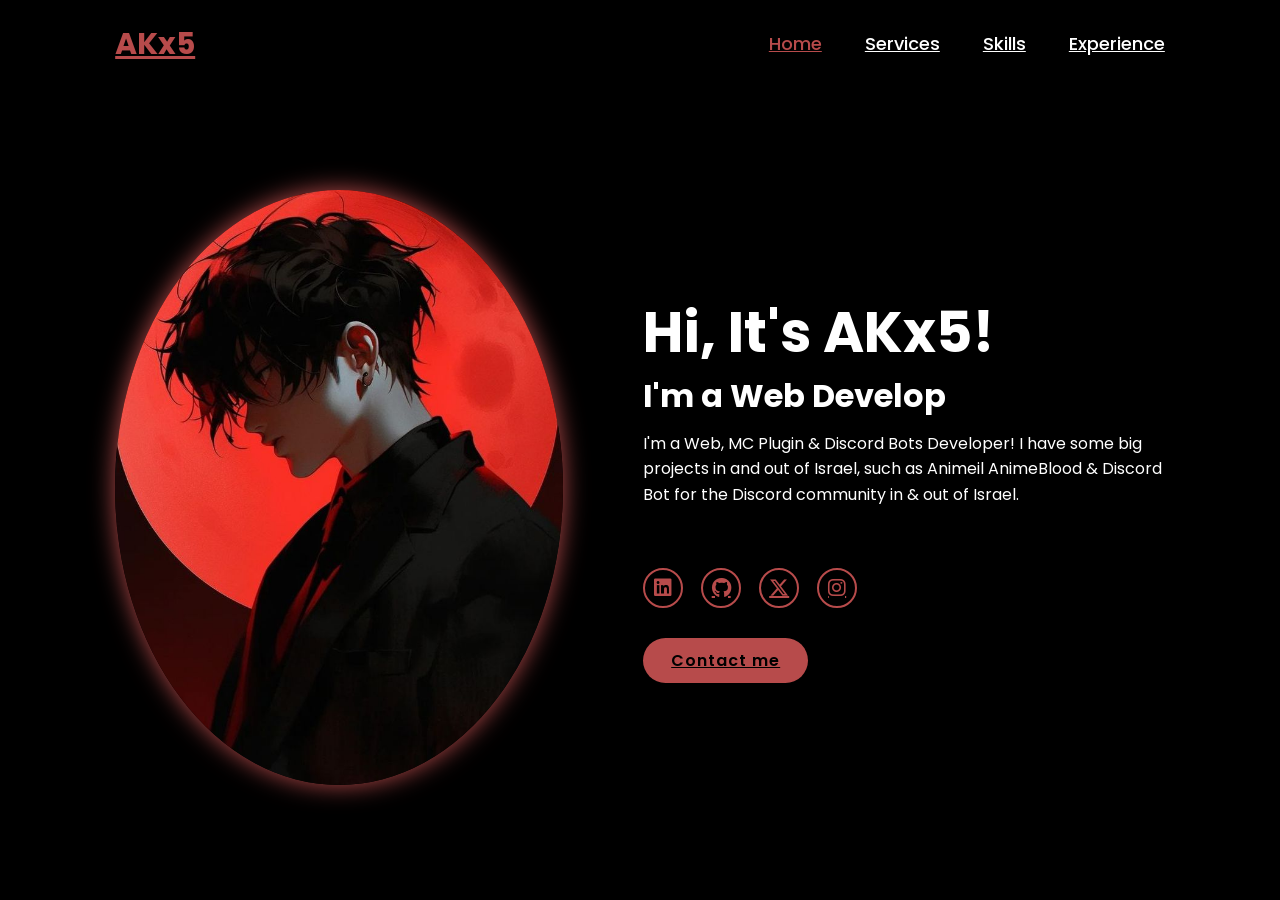
<file: index.html>
<!DOCTYPE html>
<html lang="en">
<head>
    <meta charset="UTF-8">
    <meta name="viewport" content="width=device-width, initial-scale=1.0">
    <link rel="stylesheet" href="https://cdnjs.cloudflare.com/ajax/libs/font-awesome/6.5.2/css/all.min.css">
    <link rel="stylesheet" href="style.css">
    <title>AKx5 Portfolio</title>
</head>
<body>
    <header>
        <a href="index.html" class="logo">AKx5</a>
        <nav>
            <a href="index.html" class="active">Home</a>
            <a href="services.html">Services</a>
            <a href="skills.html">Skills</a>
            <a href="experience.html">Experience</a>
        </nav>
    </header>

    <section id="home" class="home">
        <div class="home-img">
            <img src="main.jpg" alt="AKx5 Profile Picture">
        </div>
        <div class="home-content">
            <h1>Hi, It's <span>AKx5!</span></h1>
            <h3 class="typing-text">I'm a <span></span></h3>
            <p>I'm a Web, MC Plugin & Discord Bots Developer! I have some big projects in and out of Israel, such as Animeil AnimeBlood & Discord Bot for the Discord community in & out of Israel.</p>
            <div class="social-icons">
                <a href="#"><i class="fa-brands fa-linkedin"></i></a>
                <a href="https://github.com/AKx5x/AKx5x/blob/main/AboutMe.md"><i class="fa-brands fa-github"></i></a>
                <a href="#"><i class="fa-brands fa-x-twitter"></i></a>
                <a href="#"><i class="fa-brands fa-instagram"></i></a>
            </div>
            <a href="https://discord.com/users/795555714797273098" class="btn">Contact me</a>
        </div>
    </section>

    <script src="script.js"></script>
</body>
</html>
</file>
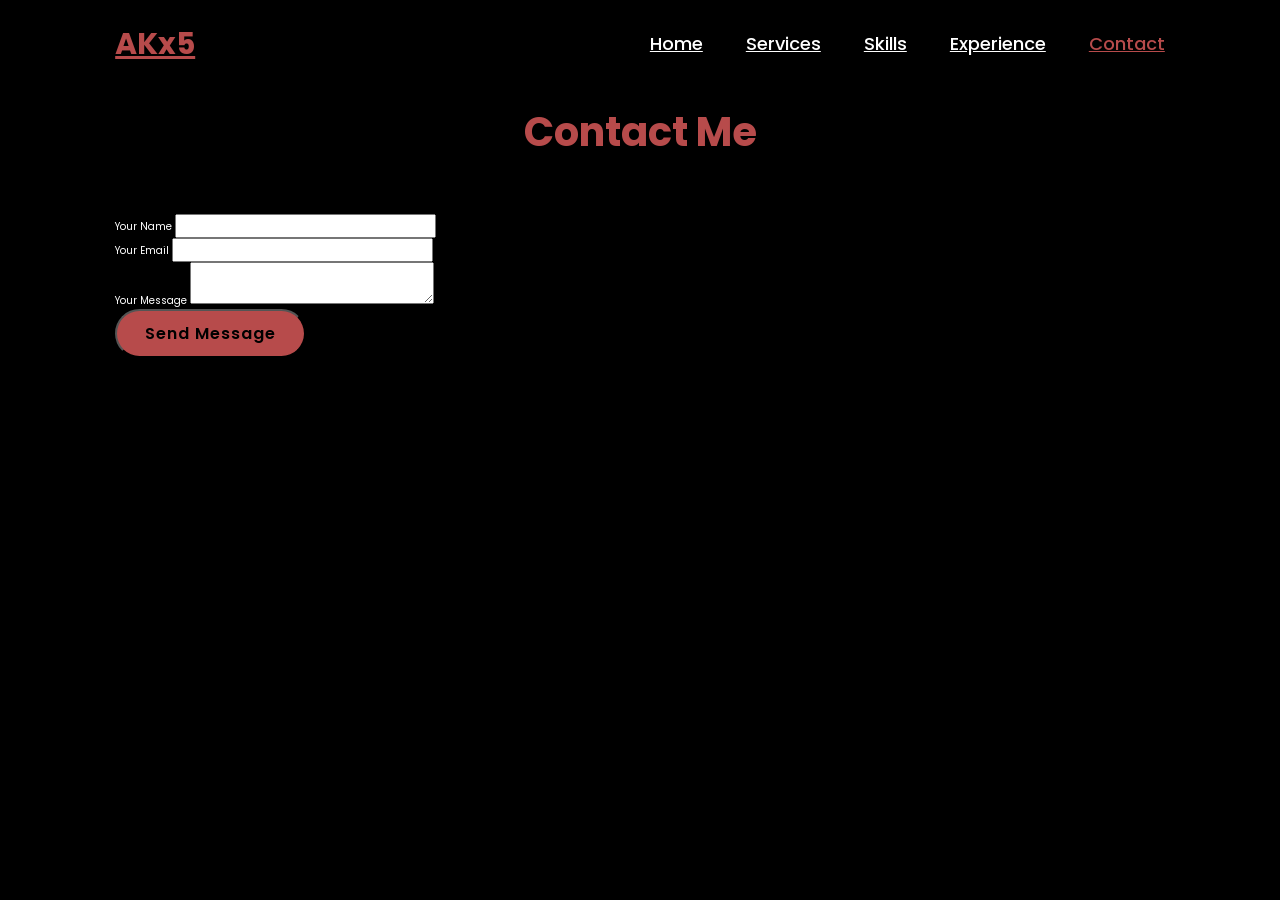
<file: contact.html>
<!DOCTYPE html>
<html lang="en">
<head>
    <meta charset="UTF-8">
    <meta name="viewport" content="width=device-width, initial-scale=1.0">
    <link rel="stylesheet" href="https://cdnjs.cloudflare.com/ajax/libs/font-awesome/6.5.2/css/all.min.css">
    <link rel="stylesheet" href="style.css">
    <title>Contact AKx5</title>
</head>
<body>
    <header>
        <a href="index.html" class="logo">AKx5</a>
        <nav>
            <a href="index.html">Home</a>
            <a href="services.html">Services</a>
            <a href="skills.html">Skills</a>
            <a href="experience.html">Experience</a>
            <a href="contact.html" class="active">Contact</a>
        </nav>
    </header>

    <section id="contact" class="contact">
        <h2 class="section-title">Contact Me</h2>
        <form action="mailto:your-email@example.com" method="post" enctype="text/plain">
            <div class="form-group">
                <label for="name">Your Name</label>
                <input type="text" id="name" name="name" required>
            </div>
            <div class="form-group">
                <label for="email">Your Email</label>
                <input type="email" id="email" name="email" required>
            </div>
            <div class="form-group">
                <label for="message">Your Message</label>
                <textarea id="message" name="message" required></textarea>
            </div>
            <button type="submit" class="btn">Send Message</button>
        </form>
    </section>
</body>
</html>
</file>
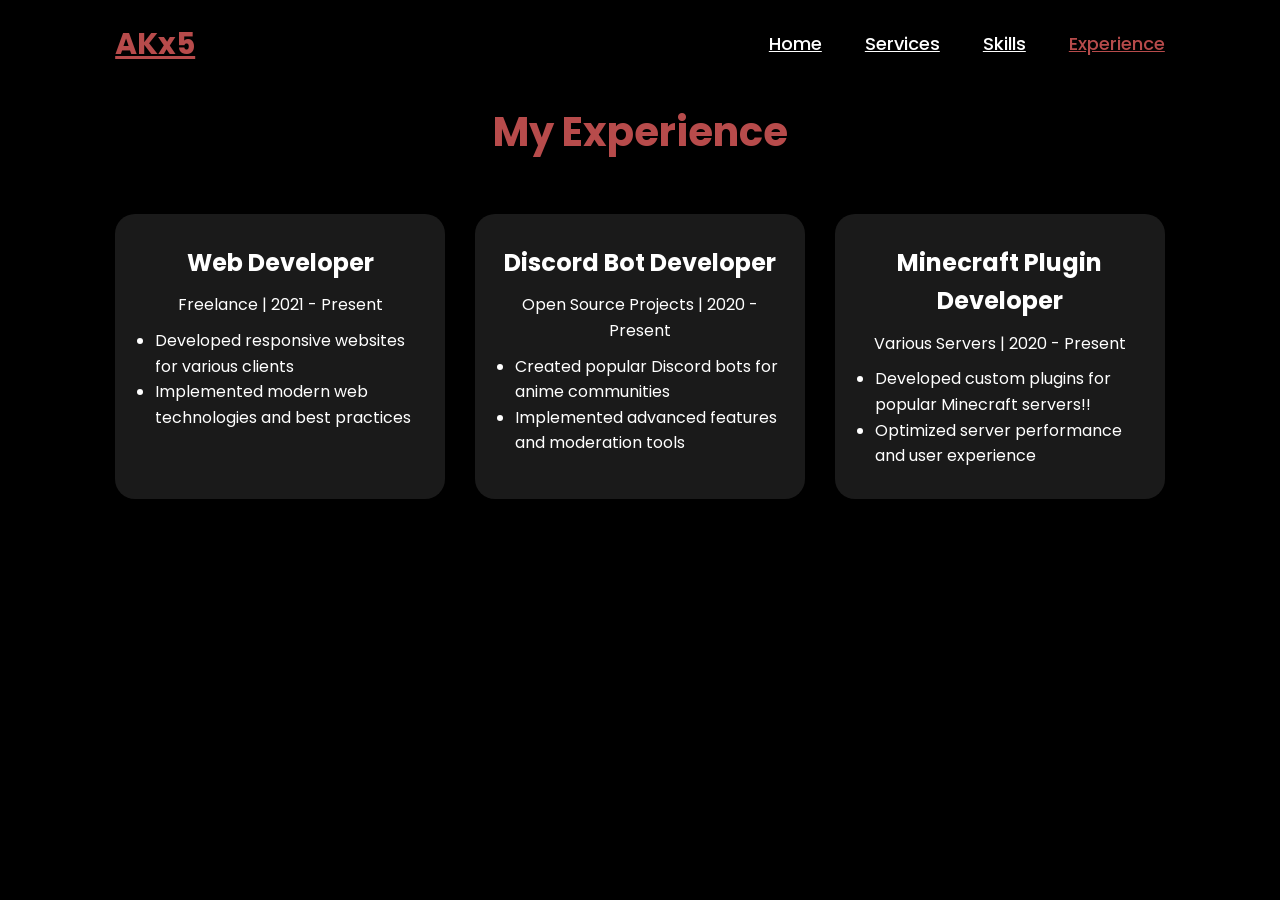
<file: experience.html>
<!DOCTYPE html>
<html lang="en">
<head>
    <meta charset="UTF-8">
    <meta name="viewport" content="width=device-width, initial-scale=1.0">
    <link rel="stylesheet" href="https://cdnjs.cloudflare.com/ajax/libs/font-awesome/6.5.2/css/all.min.css">
    <link rel="stylesheet" href="style.css">
    <title>Experience - AKx5 Portfolio</title>
</head>
<body>
    <header>
        <a href="index.html" class="logo">AKx5</a>
        <nav>
            <a href="index.html">Home</a>
            <a href="services.html">Services</a>
            <a href="skills.html">Skills</a>
            <a href="experience.html" class="active">Experience</a>
        </nav>
    </header>

    <section id="experience" class="experience">
        <h2 class="section-title">My Experience</h2>
        <div class="experience-container">
            <div class="experience-box">
                <h3>Web Developer</h3>
                <p>Freelance | 2021 - Present</p>
                <ul class="dropdown">
                    <li>Developed responsive websites for various clients</li>
                    <li>Implemented modern web technologies and best practices</li>
                </ul>
            </div>
            <div class="experience-box">
                <h3>Discord Bot Developer</h3>
                <p>Open Source Projects | 2020 - Present</p>
                <ul class="dropdown">
                    <li>Created popular Discord bots for anime communities</li>
                    <li>Implemented advanced features and moderation tools</li>
                </ul>
            </div>
            <div class="experience-box">
                <h3>Minecraft Plugin Developer</h3>
                <p>Various Servers | 2020 - Present</p>
                <ul class="dropdown">
                    <li>Developed custom plugins for popular Minecraft servers!! </li>
                    <li>Optimized server performance and user experience</li>
                </ul>
            </div>
        </div>
    </section>

    <script src="script.js"></script>
</body>
</html>
</file>
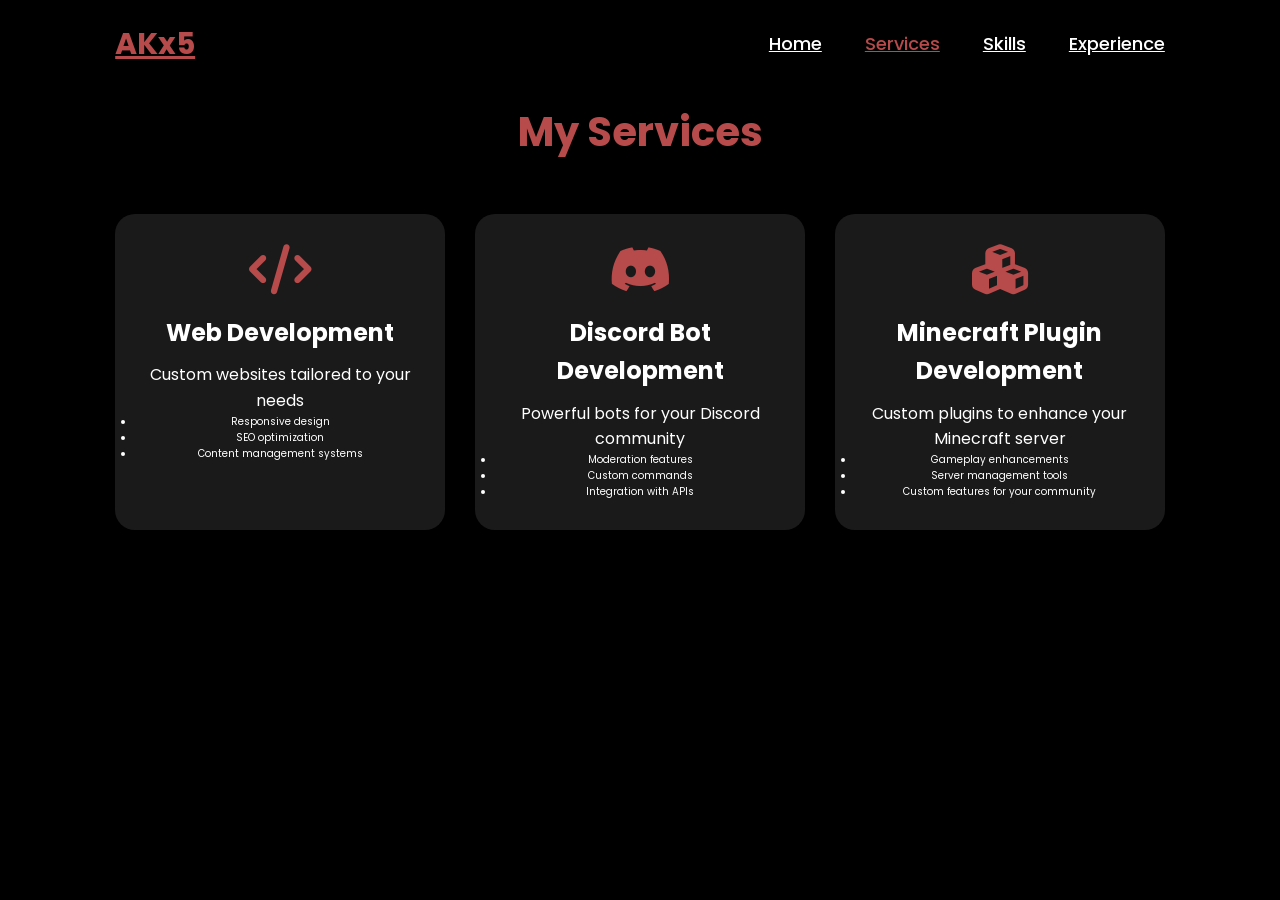
<file: services.html>
<!DOCTYPE html>
<html lang="en">
<head>
    <meta charset="UTF-8">
    <meta name="viewport" content="width=device-width, initial-scale=1.0">
    <link rel="stylesheet" href="https://cdnjs.cloudflare.com/ajax/libs/font-awesome/6.5.2/css/all.min.css">
    <link rel="stylesheet" href="style.css">
    <title>Services - AKx5 Portfolio</title>
</head>
<body>
    <header>
        <a href="index.html" class="logo">AKx5</a>
        <nav>
            <a href="index.html">Home</a>
            <a href="services.html" class="active">Services</a>
            <a href="skills.html">Skills</a>
            <a href="experience.html">Experience</a>
        </nav>
    </header>

    <section id="services" class="services">
        <h2 class="section-title">My Services</h2>
        <div class="services-container">
            <div class="service-box">
                <i class="fas fa-code"></i>
                <h3>Web Development</h3>
                <p>Custom websites tailored to your needs</p>
                <ul class="dropdown">
                    <li>Responsive design</li>
                    <li>SEO optimization</li>
                    <li>Content management systems</li>
                </ul>
            </div>
            <div class="service-box">
                <i class="fab fa-discord"></i>
                <h3>Discord Bot Development</h3>
                <p>Powerful bots for your Discord community</p>
                <ul class="dropdown">
                    <li>Moderation features</li>
                    <li>Custom commands</li>
                    <li>Integration with APIs</li>
                </ul>
            </div>
            <div class="service-box">
                <i class="fas fa-cubes"></i>
                <h3>Minecraft Plugin Development</h3>
                <p>Custom plugins to enhance your Minecraft server</p>
                <ul class="dropdown">
                    <li>Gameplay enhancements</li>
                    <li>Server management tools</li>
                    <li>Custom features for your community</li>
                </ul>
            </div>
        </div>
    </section>

    <script src="script.js"></script>
</body>
</html>
</file>
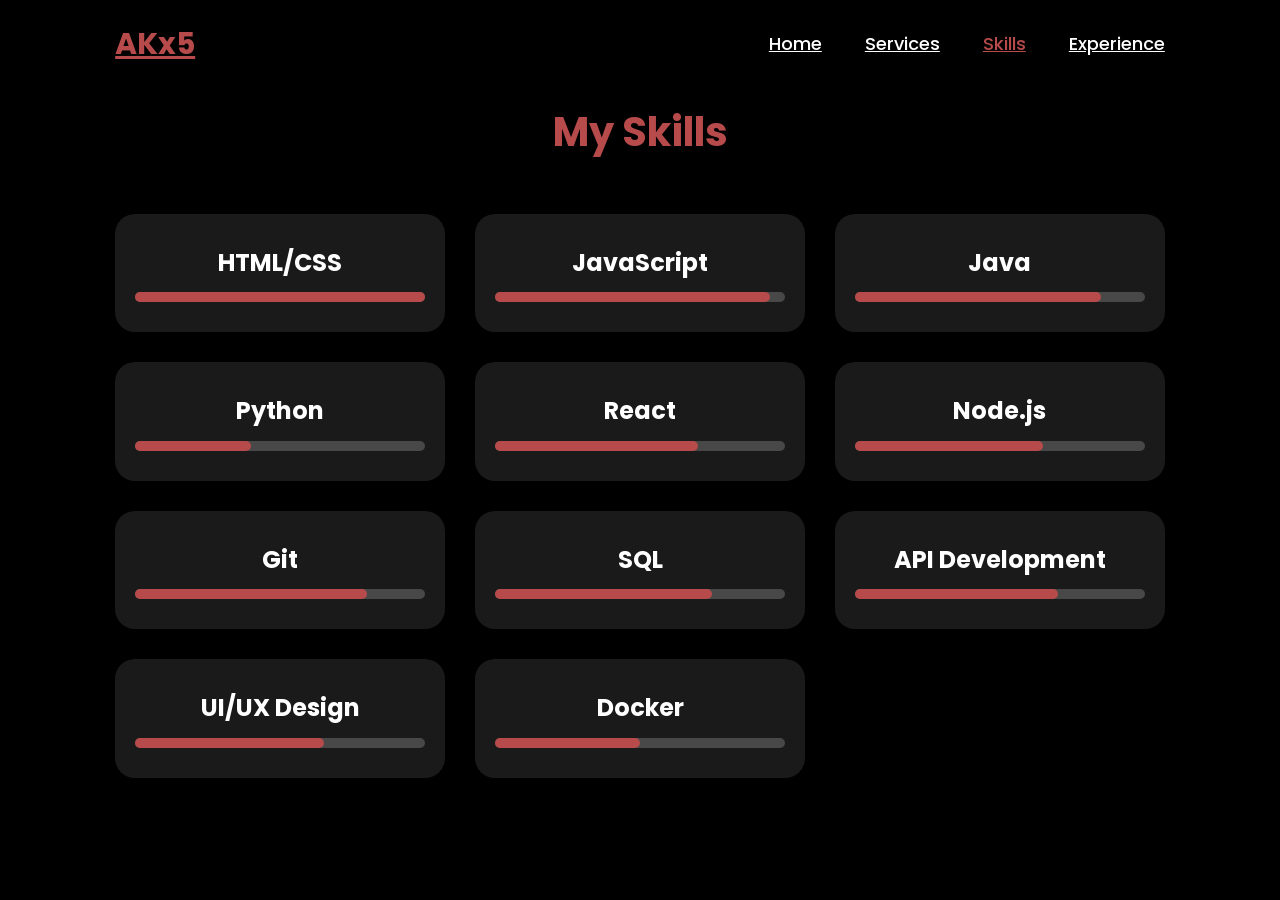
<file: skills.html>
<!DOCTYPE html>
<html lang="en">
<head>
    <meta charset="UTF-8">
    <meta name="viewport" content="width=device-width, initial-scale=1.0">
    <link rel="stylesheet" href="https://cdnjs.cloudflare.com/ajax/libs/font-awesome/6.5.2/css/all.min.css">
    <link rel="stylesheet" href="style.css">
    <title>Skills - AKx5 Portfolio</title>
</head>
<body>
    <header>
        <a href="index.html" class="logo">AKx5</a>
        <nav>
            <a href="index.html">Home</a>
            <a href="services.html">Services</a>
            <a href="skills.html" class="active">Skills</a>
            <a href="experience.html">Experience</a>
        </nav>
    </header>

    <section id="skills" class="skills">
        <h2 class="section-title">My Skills</h2>
        <div class="skills-container">
            <div class="skill-box">
                <h3>HTML/CSS</h3>
                <div class="progress-bar">
                    <div class="progress" style="width: 100%;"></div>
                </div>
            </div>
            <div class="skill-box">
                <h3>JavaScript</h3>
                <div class="progress-bar">
                    <div class="progress" style="width: 95%;"></div>
                </div>
            </div>
            <div class="skill-box">
                <h3>Java</h3>
                <div class="progress-bar">
                    <div class="progress" style="width: 85%;"></div>
                </div>
            </div>
            <div class="skill-box">
                <h3>Python</h3>
                <div class="progress-bar">
                    <div class="progress" style="width: 40%;"></div>
                </div>
            </div>
            <!-- Additional Skills -->
            <div class="skill-box">
                <h3>React</h3>
                <div class="progress-bar">
                    <div class="progress" style="width: 70%;"></div>
                </div>
            </div>
            <div class="skill-box">
                <h3>Node.js</h3>
                <div class="progress-bar">
                    <div class="progress" style="width: 65%;"></div>
                </div>
            </div>
            <div class="skill-box">
                <h3>Git</h3>
                <div class="progress-bar">
                    <div class="progress" style="width: 80%;"></div>
                </div>
            </div>
            <div class="skill-box">
                <h3>SQL</h3>
                <div class="progress-bar">
                    <div class="progress" style="width: 75%;"></div>
                </div>
            </div>
            <div class="skill-box">
                <h3>API Development</h3>
                <div class="progress-bar">
                    <div class="progress" style="width: 70%;"></div>
                </div>
            </div>
            <div class="skill-box">
                <h3>UI/UX Design</h3>
                <div class="progress-bar">
                    <div class="progress" style="width: 65%;"></div>
                </div>
            </div>
            <div class="skill-box">
                <h3>Docker</h3>
                <div class="progress-bar">
                    <div class="progress" style="width: 50%;"></div>
                </div>
            </div>
        </div>
    </section>

    <script src="script.js"></script>
</body>
</html>
</file>
<file: style.css>
@import url('https://fonts.googleapis.com/css2?family=Poppins:wght@100;200;300;400;500;600;700&display=swap');

:root {
    --primary-color: #b74b4b;
    --bg-color: #000;
    --text-color: #fff;
}

* {
    margin: 0;
    padding: 0;
    box-sizing: border-box;
    font-family: 'Poppins', sans-serif;
}

html {
    font-size: 62.5%;
    scroll-behavior: smooth;
}

body {
    background-color: var(--bg-color);
    color: var(--text-color);
    line-height: 1.6;
}

header {
    position: fixed;
    top: 0;
    left: 0;
    width: 100%;
    padding: 2rem 9%;
    background-color: rgba(0, 0, 0, 0.8);
    display: flex;
    justify-content: space-between;
    align-items: center;
    z-index: 100;
}

.logo {
    font-size: 3rem;
    color: var(--primary-color);
    font-weight: 700;
    transition: 0.3s ease;
}

.logo:hover {
    transform: scale(1.1);
}

nav a {
    font-size: 1.8rem;
    color: var(--text-color);
    margin-left: 4rem;
    font-weight: 500;
    transition: 0.3s ease;
}

nav a:hover,
nav a.active {
    color: var(--primary-color);
}

section {
    min-height: 100vh;
    padding: 10rem 9% 2rem;
}

.section-title {
    font-size: 4rem;
    text-align: center;
    margin-bottom: 5rem;
    color: var(--primary-color);
}

.home {
    display: flex;
    justify-content: center;
    align-items: center;
    gap: 8rem;
}

.home-content h1 {
    font-size: 5.6rem;
    font-weight: 700;
    line-height: 1.3;
}

.home-content h3 {
    font-size: 3.2rem;
    margin-bottom: 1rem;
}

.home-content p {
    font-size: 1.6rem;
    margin-bottom: 3rem;
}

.home-img img {
    width: 35vw;
    border-radius: 50%;
    box-shadow: 0 0 25px var(--primary-color);
}

.social-icons a {
    display: inline-flex;
    justify-content: center;
    align-items: center;
    width: 4rem;
    height: 4rem;
    background-color: transparent;
    border: 0.2rem solid var(--primary-color);
    font-size: 2rem;
    border-radius: 50%;
    margin: 3rem 1.5rem 3rem 0;
    transition: 0.3s ease;
    color: var(--primary-color);
}

.social-icons a:hover {
    background-color: var(--primary-color);
    color: var(--bg-color);
    box-shadow: 0 0 25px var(--primary-color);
}

.btn {
    display: inline-block;
    padding: 1rem 2.8rem;
    background-color: var(--primary-color);
    border-radius: 4rem;
    font-size: 1.6rem;
    color: var(--bg-color);
    letter-spacing: 0.1rem;
    font-weight: 600;
    transition: 0.3s ease;
    cursor: pointer;
}

.btn:hover {
    box-shadow: 0 0 25px var(--primary-color);
}

.services-container,
.skills-container,
.experience-container {
    display: grid;
    grid-template-columns: repeat(auto-fit, minmax(250px, 1fr));
    gap: 3rem;
}

.service-box,
.skill-box,
.experience-box {
    background-color: rgba(255, 255, 255, 0.1);
    padding: 3rem 2rem;
    border-radius: 2rem;
    text-align: center;
    transition: 0.3s ease;
}

.service-box:hover,
.experience-box:hover {
    transform: scale(1.05);
}

.service-box i {
    font-size: 5rem;
    color: var(--primary-color);
    margin-bottom: 2rem;
}

.service-box h3,
.skill-box h3,
.experience-box h3 {
    font-size: 2.4rem;
    margin-bottom: 1rem;
}

.service-box p,
.experience-box p,
.experience-box ul {
    font-size: 1.6rem;
}

.progress-bar {
    width: 100%;
    height: 1rem;
    background-color: rgba(255, 255, 255, 0.2);
    border-radius: 0.5rem;
    margin-top: 1rem;
}

.progress {
    height: 100%;
    background-color: var(--primary-color);
    border-radius: 0.5rem;
}

.experience-box ul {
    text-align: left;
    padding-left: 2rem;
    margin-top: 1rem;
}

.contact-container {
    display: flex;
    justify-content: space-between;
    gap: 5rem;
}

.contact-container form {
    flex: 1;
    display: flex;
    flex-direction: column;
    gap: 2rem;
}

.contact-container input,
.contact-container textarea {
    width: 100%;
    padding: 1.5rem;
    font-size: 1.6rem;
    color: var(--text-color);
    background-color: rgba(255, 255, 255, 0.1);
    border-radius: 0.5rem;
    border: none;
}

.contact-container textarea {
    resize: vertical;
    min-height: 15rem;
}

.contact-info {
    flex: 1;
}

.info-item {
    display: flex;
    align-items: center;
    margin-bottom: 3rem;
}

.info-item i {
    font-size: 3rem;
    color: var(--primary-color);
    margin-right: 2rem;
}

.info-item p {
    font-size: 1.8rem;
}

@media (max-width: 1200px) {
    html {
        font-size: 55%;
    }
}

@media (max-width: 991px) {
    header {
        padding: 2rem 3%;
    }

    section {
        padding: 10rem 3% 2rem;
    }

    .home {
        flex-direction: column-reverse;
        text-align: center;
    }

    .home-img img {
        width: 70vw;
        margin-top: 4rem;
    }

    .services-container,
    .skills-container,
    .experience-container {
        grid-template-columns: repeat(2, 1fr);
    }

    .contact-container {
        flex-direction: column;
    }
}

@media (max-width: 768px) {
    header {
        flex-direction: column;
    }

    nav {
        margin-top: 2rem;
    }

    nav a {
        margin: 0 1rem;
    }

    .home-content h1 {
        font-size: 5rem;
    }

    .home-content h3 {
        font-size: 2.6rem;
    }

    .services-container,
    .skills-container,
    .experience-container {
        grid-template-columns: 1fr;
    }
}

@media (max-width: 450px) {
    html {
        font-size: 50%;
    }
}
</file>
